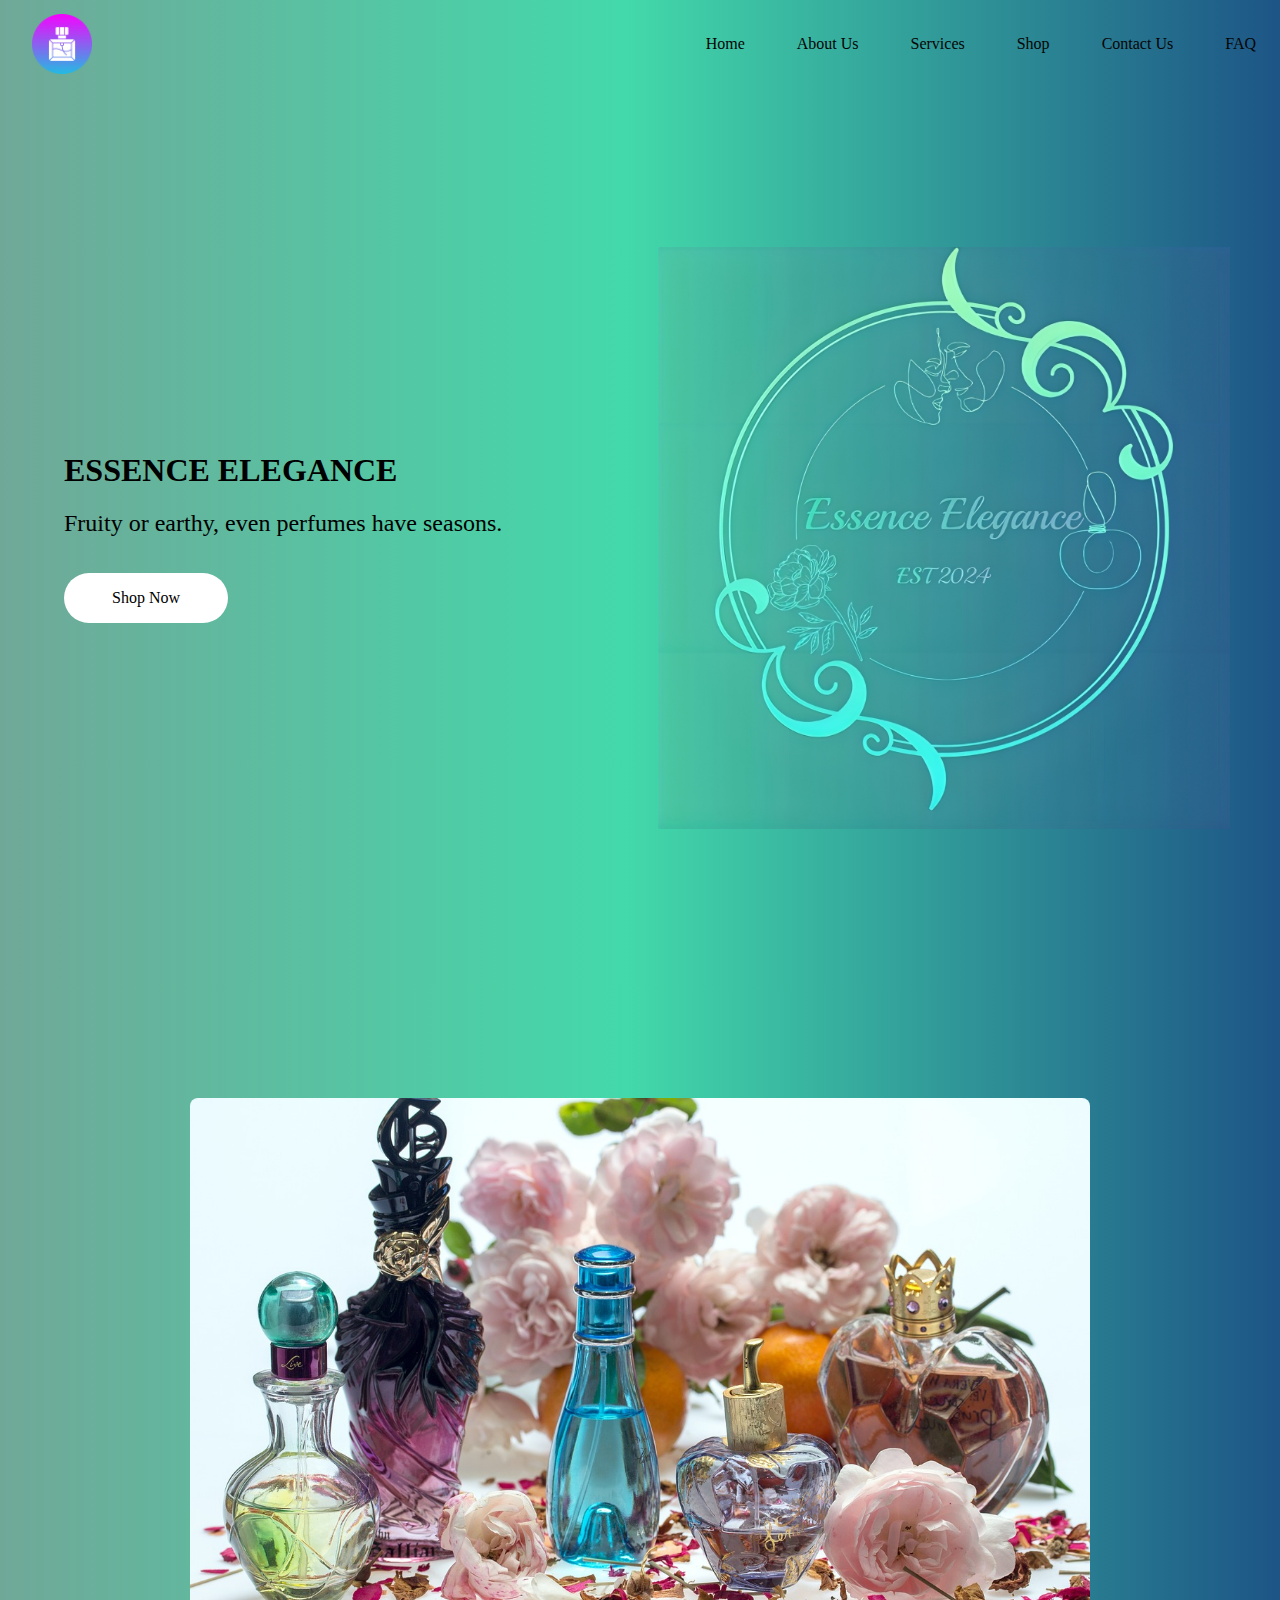
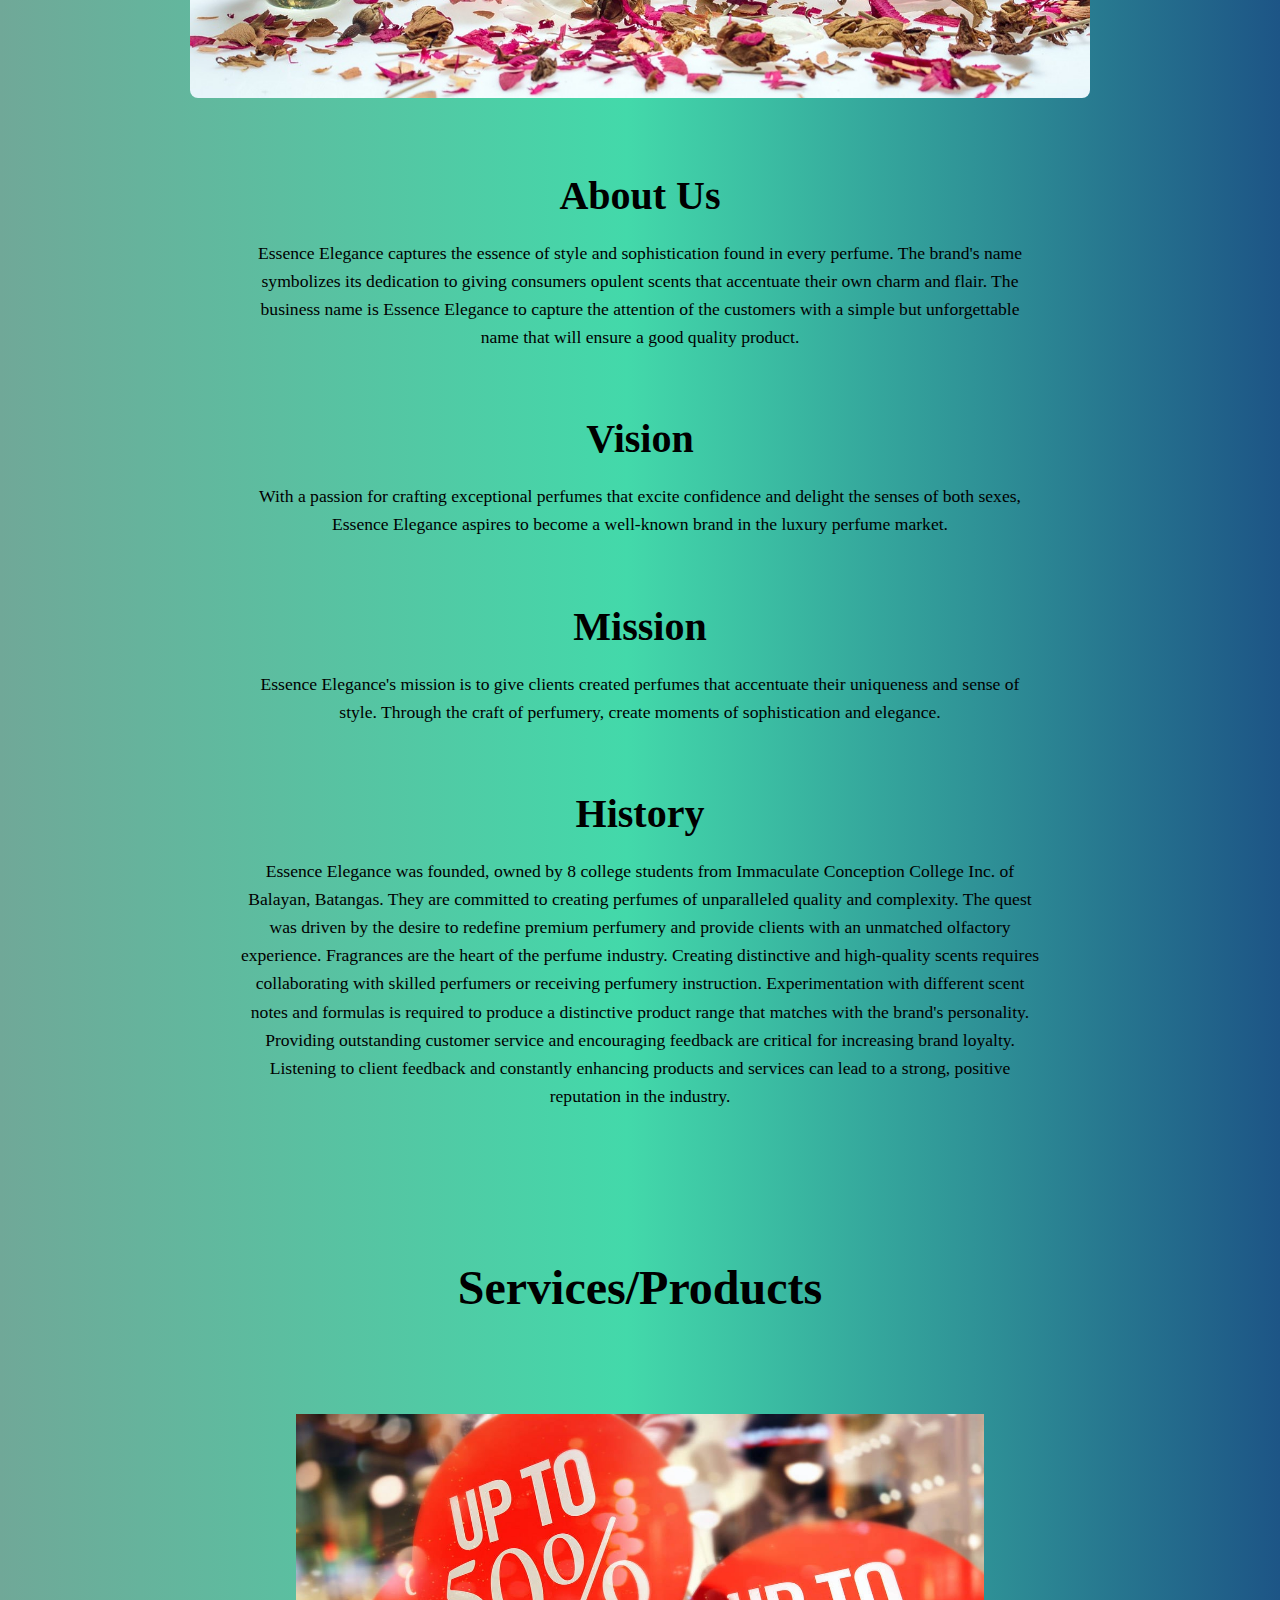
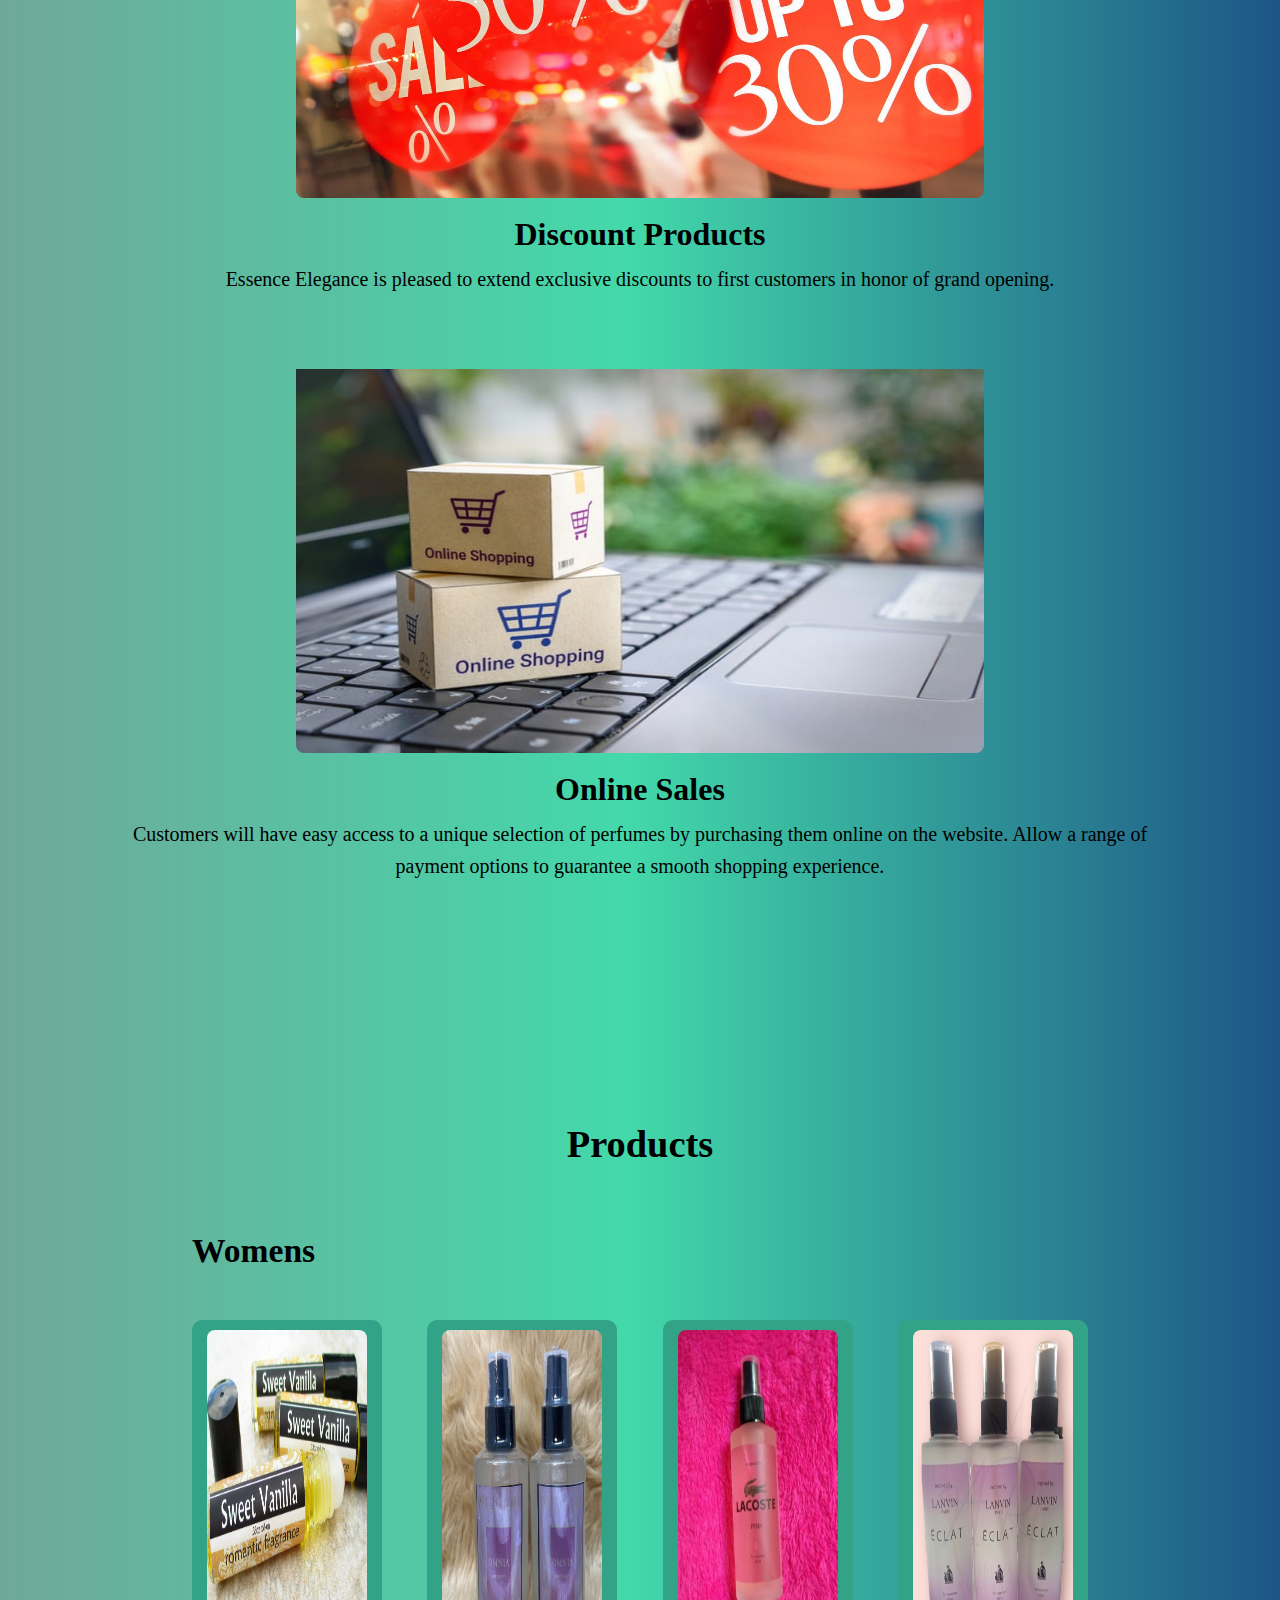
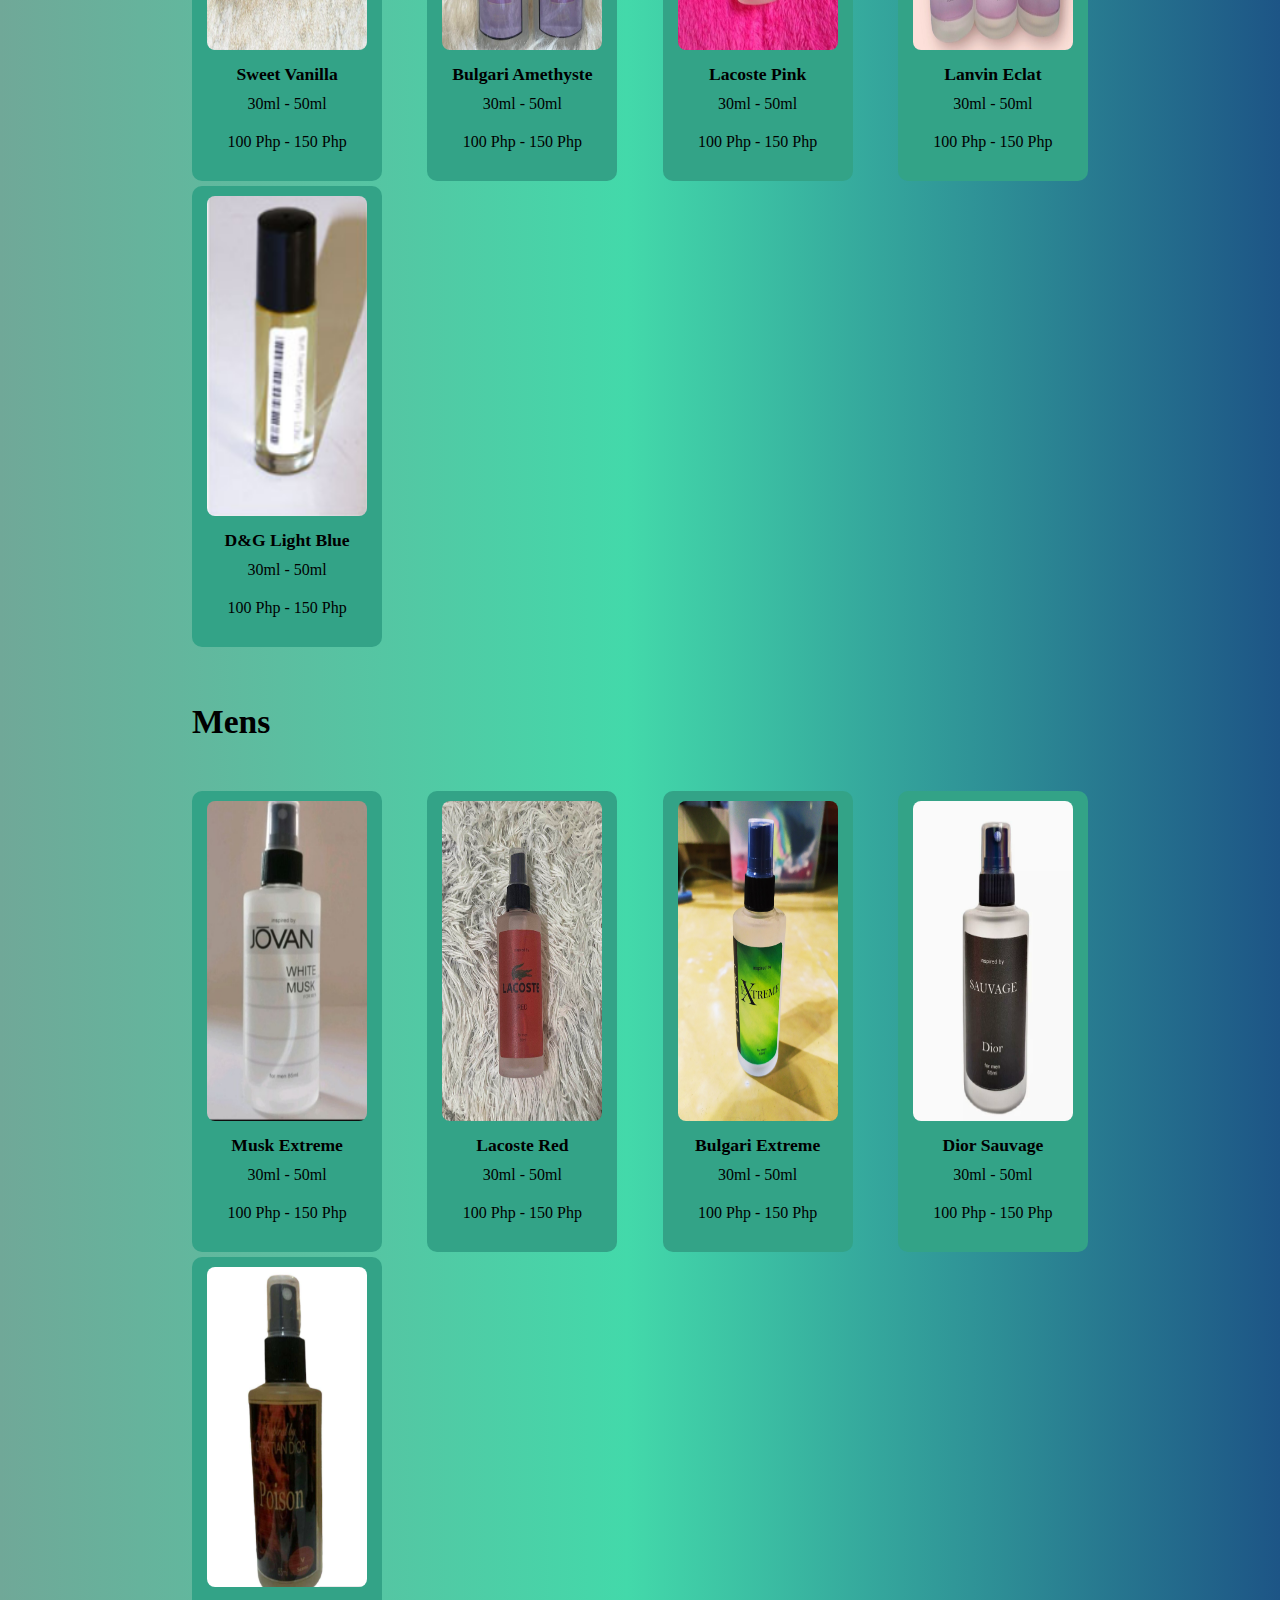
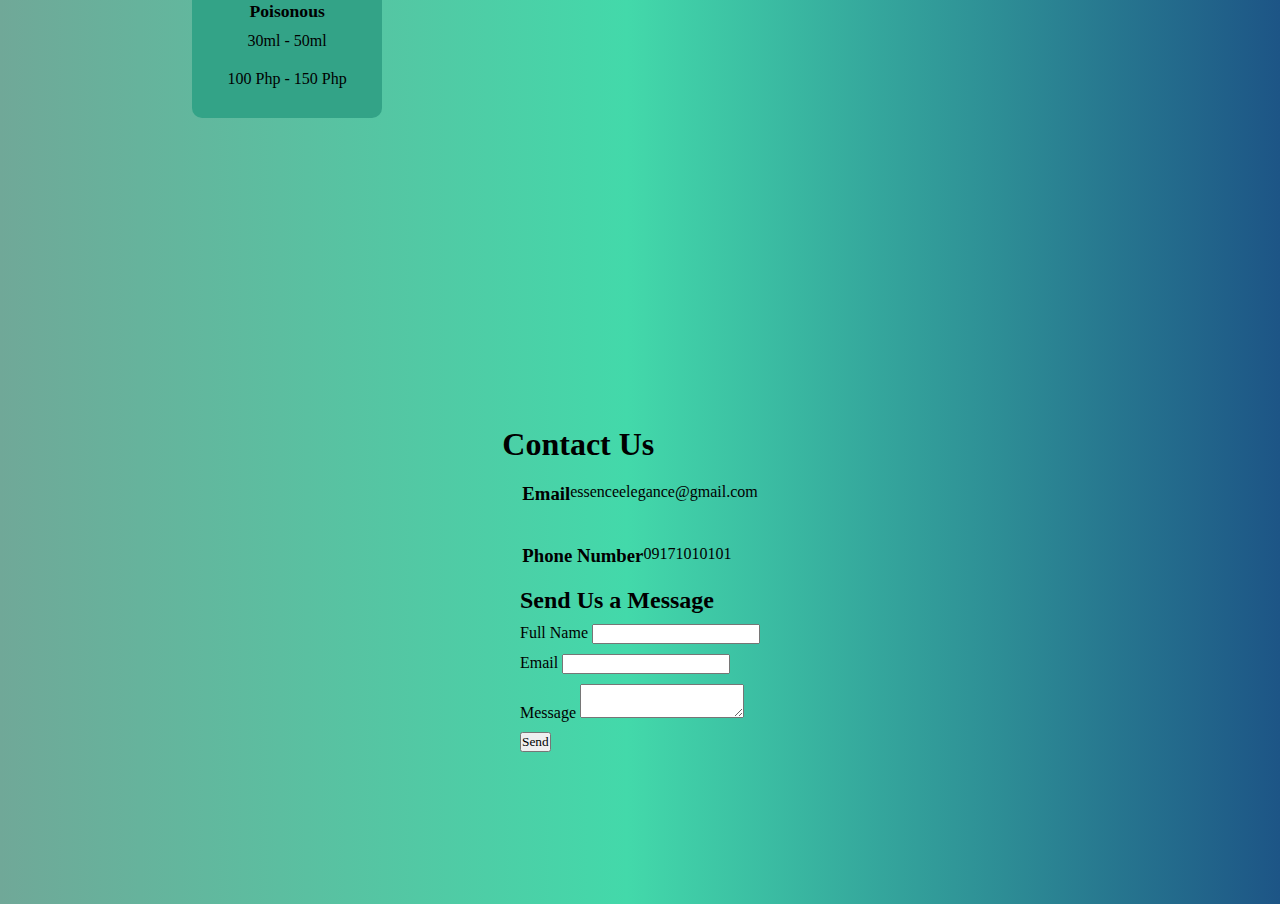
<file: index.html>
<!DOCTYPE html>
<html lang="en">
<head>
    <meta charset="UTF-8">
    <meta name="viewport" content="width=device-width, initial-scale=1.0">
    <title>Cologne</title> <!--title of website-->
    <link rel="stylesheet" href="style.css"> <!--link used to connect to css code-->
</head>
<body>
    <nav>
        <div class="logo"><img src="perfume.png"></div>
        <div class="nav-items"> <!--Nav bar-->
            <a class="active" href="index.html">Home</a>
            <a href="about_us.html">About Us</a>
            <a href="services.html">Services</a>
            <a href="shop.html">Shop</a>
            <a href="contact_us.html">Contact Us</a>
            <a href="faq.html">FAQ</a>
        </div>
    </nav>
    <section class="hero">
        <div class="hero-container">
            <div class="column-left">
                <h1>ESSENCE ELEGANCE</h1>
                <p>Fruity or earthy, even perfumes have seasons.</p>
                <button>Shop Now</button>
            </div>
            <div class="column-right">
                <img src="./logo.png" alt="illustration" class="hero-image"/>
            </div>
        </div>
    </section>
</body>
</html>

<section class="about">
    <div class="row2">
        <div class="about-col">  
            <img src="./still-life-1460067_1280.jpg" alt="Random picture">
        </div>
    </div>
    
    <h1>About Us</h1>
    <p>Essence Elegance captures the essence of style and sophistication found in every perfume. 
        The brand's name symbolizes its dedication to giving consumers opulent scents that accentuate their own charm and flair. 
        The business name is Essence Elegance to capture the attention 
        of the customers with a simple but unforgettable name that will ensure a good quality product.</p>

    <h2>Vision</h2>
    <p>With a passion for crafting exceptional perfumes that excite confidence and delight the senses of both sexes, 
        Essence Elegance aspires to become a well-known brand in the luxury perfume market.</p>

    <h3>Mission</h3>
    <p>Essence Elegance's mission is to give clients created perfumes that accentuate their uniqueness and sense of style. 
        Through the craft of perfumery, create moments of sophistication and elegance.</p>

    <h4>History</h4>
    <p>Essence Elegance was founded, owned by 8 college students from Immaculate Conception College Inc. of Balayan, Batangas. 
    They are committed to creating perfumes of unparalleled quality and complexity.
    The quest was driven by the desire to redefine premium perfumery and provide clients with an unmatched olfactory experience. 
    Fragrances are the heart of the perfume industry.
    Creating distinctive and high-quality scents requires collaborating with skilled perfumers or receiving perfumery instruction. 
    Experimentation with different scent notes and formulas is required to produce a distinctive product range that matches with the brand's personality.
    Providing outstanding customer service and encouraging feedback are critical for increasing brand loyalty. 
    Listening to client feedback and constantly enhancing products and services can lead to a strong, positive reputation in the industry.</p>
</section>

<section class="services">
    <h1>Services/Products</h1>

    <div class="row1">
        <div class="services-col">
            <img src="./01f194e5-b94e-4802-afcb-baa24a6fbf8e.jfif" alt="Discount Prices">
            <h2>Discount Products</h3>
            <p>Essence Elegance is pleased to extend exclusive discounts to first customers in honor of grand opening.</p>
        </div>
        <div class="services-col2">
            <img src="./4f2164e5-0597-4ecf-a2fb-48b41086fe48.jfif" alt="Online Shopping">
            <h3>Online Sales</h3>
            <p>Customers will have easy access to a unique selection of perfumes by purchasing them online on the website. 
            Allow a range of payment options to guarantee a smooth shopping experience.</p>
        </div>
    </div>
</section>

<section class="shop">
    <h2>Products</h2>
    <h1>Womens</h1>

    <div class="row1">
        <div class="shop-col">
            <img src="sweet vanilla.PNG" alt="Random picture">
            <h3>Sweet Vanilla</h3>
            <p>30ml - 50ml</p>
            <p>100 Php - 150 Php</p>
    </div>
        <div class="shop-col">
            <img src="Bulgari 50ml.PNG" alt="Random picture">
            <h3>Bulgari Amethyste</h3>
            <p>30ml - 50ml</p>
            <p>100 Php - 150 Php</p>
    </div>
        <div class="shop-col">
            <img src="lacoste pink.jpg" alt="Random picture">
            <h3>Lacoste Pink</h3>
            <p>30ml - 50ml</p>
            <p>100 Php - 150 Php</p>
    </div>
        <div class="shop-col">
            <img src="lanvin eclat.PNG" alt="Random picture">
            <h3>Lanvin Eclat</h3>
            <p>30ml - 50ml</p>
            <p>100 Php - 150 Php</p>
    </div>
        <div class="shop-col">
            <img src="D&Glight blue.PNG" alt="Random picture">
            <h3>D&G Light Blue</h3>
            <p>30ml - 50ml</p>
            <p>100 Php - 150 Php</p>        
        </div>
    </div>

    <h1>Mens</h1>

    <div class="row1">
        <div class="shop-col">
            <img src="musk.PNG" alt="Random picture">
            <h3>Musk Extreme</h3>
            <p>30ml - 50ml</p>
            <p>100 Php - 150 Php</p>
    </div>
        <div class="shop-col">
            <img src="lacoste red.jpg" alt="Random picture">
            <h3>Lacoste Red</h3>
            <p>30ml - 50ml</p>
            <p>100 Php - 150 Php</p>
    </div>
        <div class="shop-col">
            <img src="Bulgari Extreme.jpg" alt="Random picture">
            <h3>Bulgari Extreme</h3>
            <p>30ml - 50ml</p>
            <p>100 Php - 150 Php</p>
    </div>
        <div class="shop-col">
            <img src="dior sauvage.PNG" alt="Random picture">
            <h3>Dior Sauvage</h3>
            <p>30ml - 50ml</p>
            <p>100 Php - 150 Php</p>
    </div>
        <div class="shop-col">
            <img src="poisonous.PNG" alt="Random picture">
            <h3>Poisonous</h3>
            <p>30ml - 50ml</p>
            <p>100 Php - 150 Php</p>        
        </div>
    </div>
</section>

<section class="contact-section">
    <div class="container">
        <!-- Contact Details -->
        <div class="contact-details">
            <h1>Contact Us</h1>
            <div class="contact-box">
                <div class="box">
                    <h3>Email</h3>
                    <p>essenceelegance@gmail.com</p>
                </div>
                <div class="box">
                    <h3>Phone Number</h3>
                    <p>09171010101</p>
                </div>
            </div>
        </div>

        <!-- Contact Form -->
        <div class="contact-form">
            <form action="#" method="POST">
                <h2>Send Us a Message</h2>
                <div class="inputbox">
                    <label for="name">Full Name</label>
                    <input type="text" id="name" name="name" required>
                </div>
                <div class="inputbox">
                    <label for="email">Email</label>
                    <input type="email" id="email" name="email" required>
                </div>
                <div class="inputbox">
                    <label for="message">Message</label>
                    <textarea id="message" name="message" required></textarea>
                </div>
                <div class="inputbox">
                    <input type="submit" value="Send">
                </div>
            </form>
        </div>
    </div>
</section>
</file>
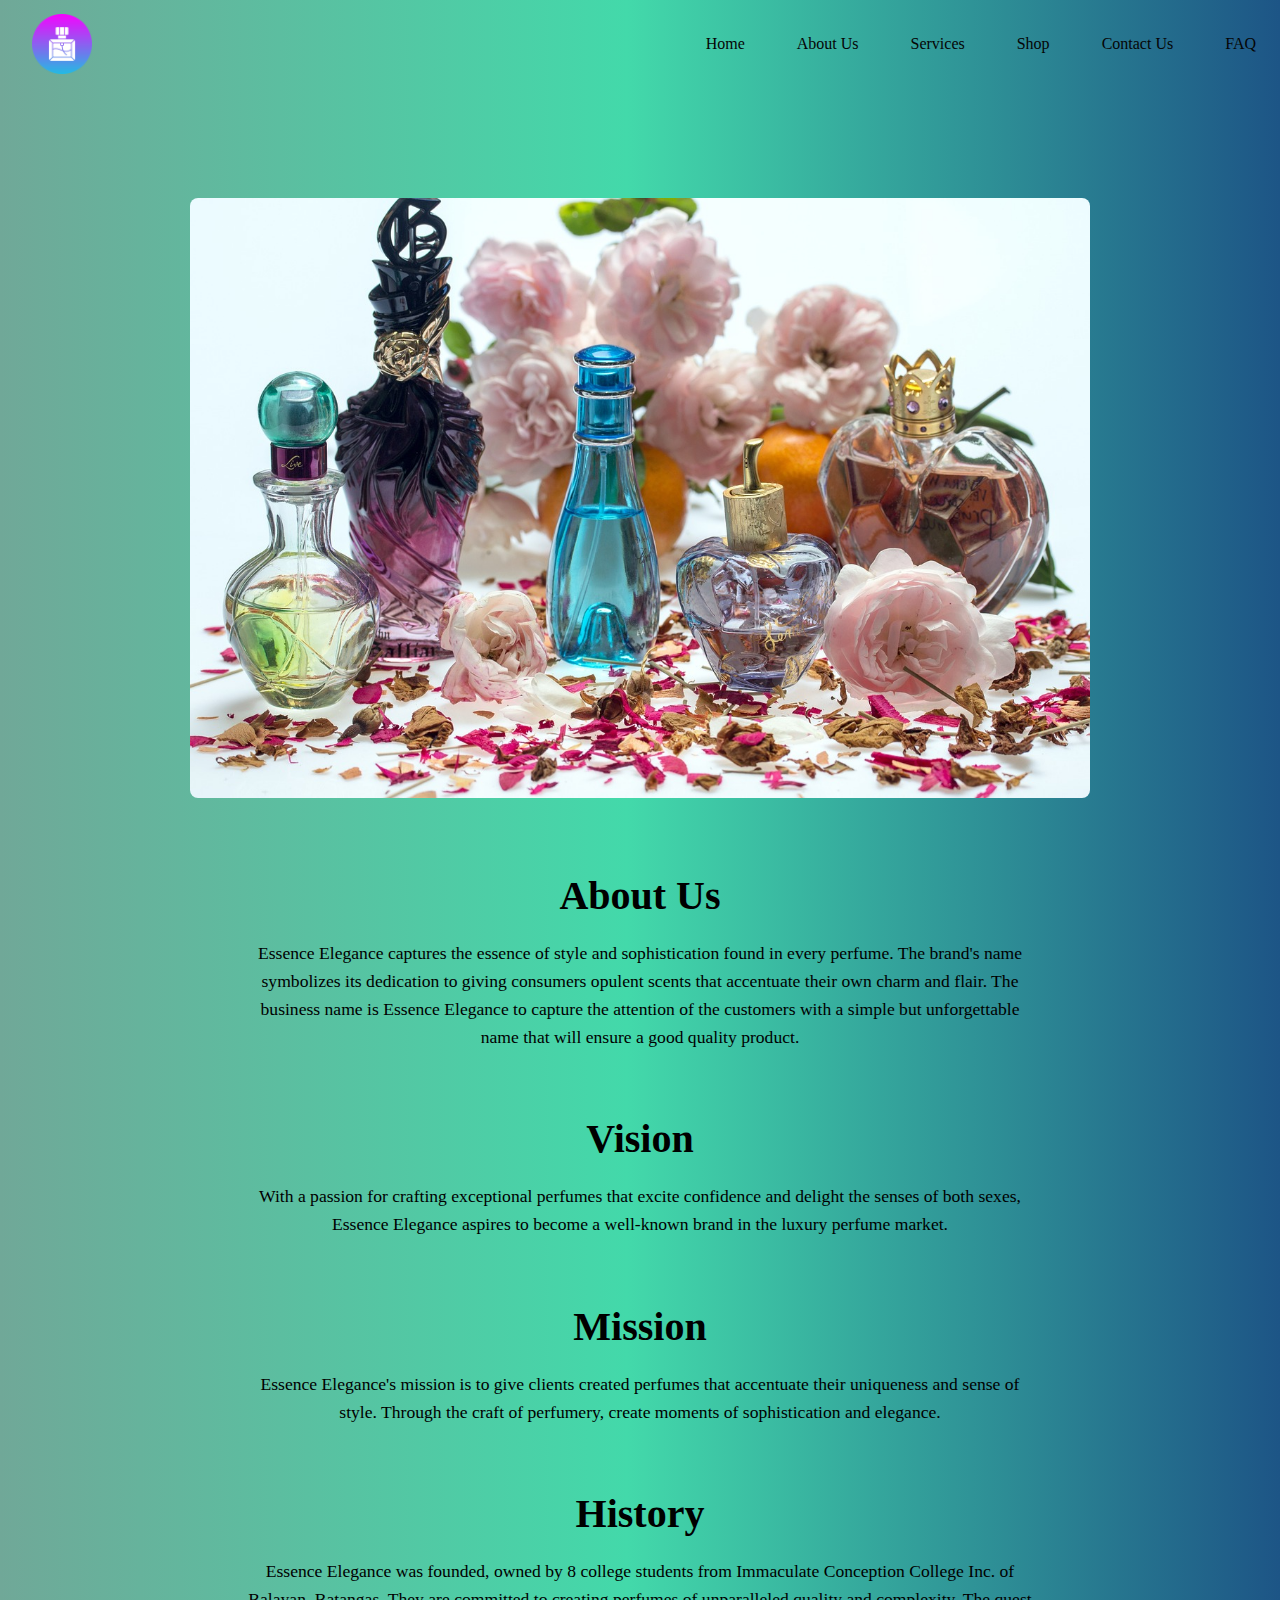
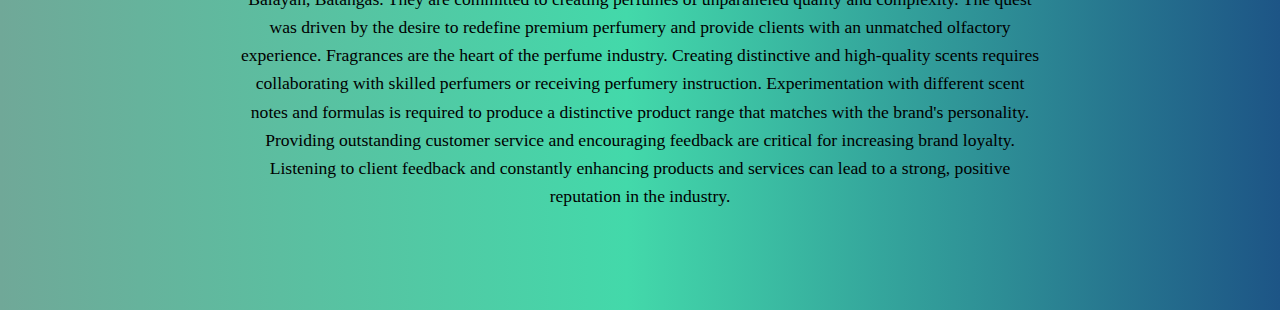
<file: about_us.html>
<!DOCTYPE html>
<html lang="en">
<head>
    <meta charset="UTF-8">
    <meta name="viewport" content="width=device-width, initial-scale=1.0">
    <title>Cologne</title> <!--title of website-->
    <link rel="stylesheet" href="style.css"> <!--link used to connect to css code-->
</head>
<body>
    <nav>
        <div class="logo"><img src="perfume.png"></div>

        <div class="nav-items"> <!--Nav bar-->
            <a class="active" href="index.html">Home</a>
            <a href="about_us.html">About Us</a>
            <a href="services.html">Services</a>
            <a href="shop.html">Shop</a>
            <a href="contact_us.html">Contact Us</a>
            <a href="faq.html">FAQ</a>
        </div>
    </nav>

    <main>
        <section class="about">
            <div class="row2">
                <div class="about-col">  
                    <img src="./still-life-1460067_1280.jpg" alt="Random picture">
                </div>
            </div>
            
            <h1>About Us</h1>
            <p>Essence Elegance captures the essence of style and sophistication found in every perfume. 
                The brand's name symbolizes its dedication to giving consumers opulent scents that accentuate their own charm and flair. 
                The business name is Essence Elegance to capture the attention 
                of the customers with a simple but unforgettable name that will ensure a good quality product.</p>

            <h2>Vision</h2>
            <p>With a passion for crafting exceptional perfumes that excite confidence and delight the senses of both sexes, 
                Essence Elegance aspires to become a well-known brand in the luxury perfume market.</p>

            <h3>Mission</h3>
            <p>Essence Elegance's mission is to give clients created perfumes that accentuate their uniqueness and sense of style. 
                Through the craft of perfumery, create moments of sophistication and elegance.</p>

            <h4>History</h4>
            <p>Essence Elegance was founded, owned by 8 college students from Immaculate Conception College Inc. of Balayan, Batangas. 
            They are committed to creating perfumes of unparalleled quality and complexity.
            The quest was driven by the desire to redefine premium perfumery and provide clients with an unmatched olfactory experience. 
            Fragrances are the heart of the perfume industry.
            Creating distinctive and high-quality scents requires collaborating with skilled perfumers or receiving perfumery instruction. 
            Experimentation with different scent notes and formulas is required to produce a distinctive product range that matches with the brand's personality.
            Providing outstanding customer service and encouraging feedback are critical for increasing brand loyalty. 
            Listening to client feedback and constantly enhancing products and services can lead to a strong, positive reputation in the industry.</p>
        </section>
    </main>  
</body>
</html>
</file>
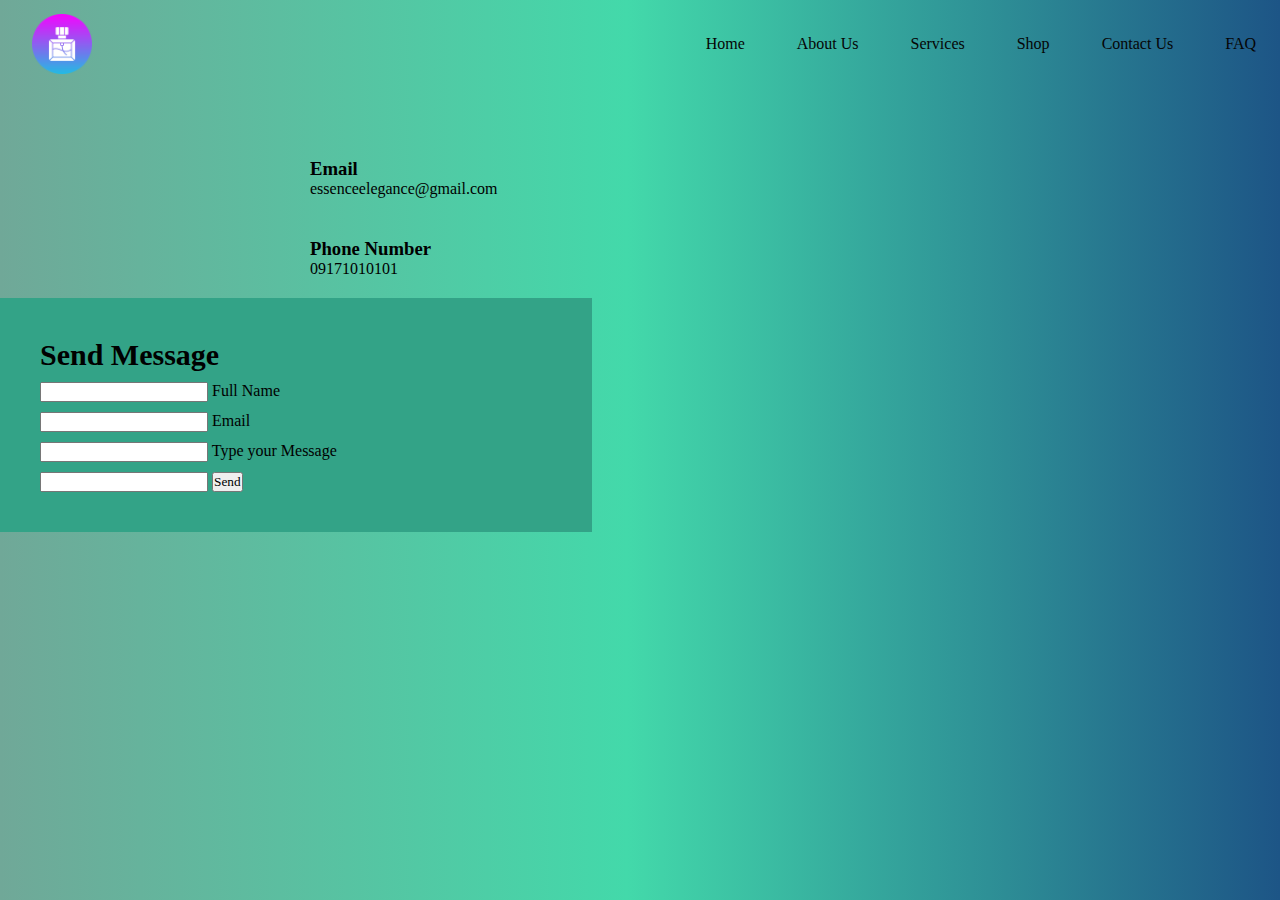
<file: contact_us.html>
<!DOCTYPE html>
<html lang="en">
<head>
    <meta charset="UTF-8">
    <meta name="viewport" content="width=device-width, initial-scale=1.0">
    <title>Cologne</title> <!--title of website-->
    <link rel="stylesheet" href="style.css"> <!--link used to connect to css code-->
</head>
<body>
    <nav>
        <div class="logo"><img src="perfume.png"></div>
        <div class="nav-items"> <!--Nav bar-->
            <a class="active" href="index.html">Home</a>
            <a href="about_us.html">About Us</a>
            <a href="services.html">Services</a>
            <a href="shop.html">Shop</a>
            <a href="contact_us.html">Contact Us</a>
            <a href="faq.html">FAQ</a>
        </div>
    </nav>
    
<section>
        <div class="container1">
            <div class="contact1">
                <div class="box">
                    <div class="text">
                        <h3>Email</h3>
                        <p>essenceelegance@gmail.com</p>
                    </div>   
                </div>
                <div class="box">
                    <div class="text">
                        <h3>Phone Number</h3>
                        <p>09171010101</p>
                    </div>
                </div>   
            </div>
        </div>
        <div class="contactForm">
            <form>
                <h2>Send Message</h2>
                <div class="inputbox">
                    <input type="text" name="" required="required">
                    <span>Full Name</span>
                </div>
                <div class="inputbox">
                    <input type="text" name="" required="required">
                    <span>Email</span>
                </div>
                <div class="inputbox">
                    <input type="text" name="" required="required">
                    <span>Type your Message</span>
                </div>
                <div class="inputbox">
                    <input type="text" name="" required="required">
                    <input type="Submit" name="" value="Send" >
            </form>
        </div>
    </div>
</section>
</body>
</html>
</file>
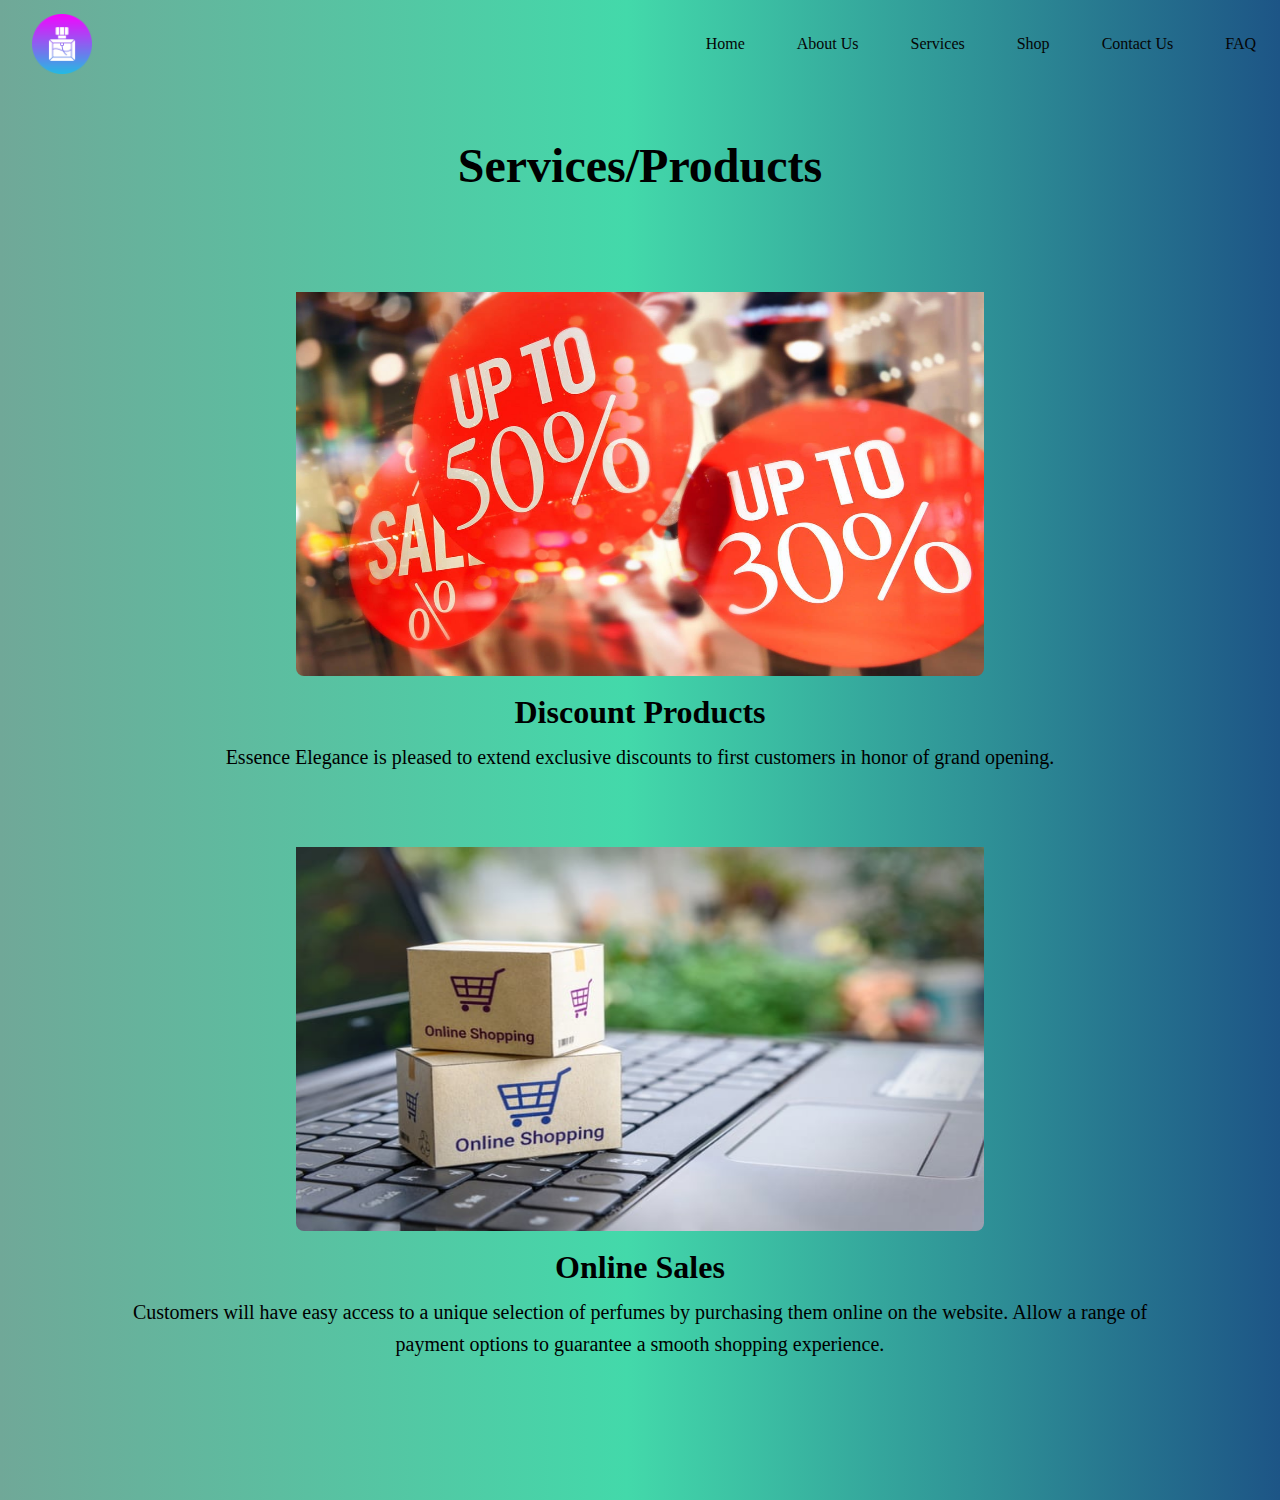
<file: services.html>
<!DOCTYPE html>
<html lang="en">
<head>
    <meta charset="UTF-8">
    <meta name="viewport" content="width=device-width, initial-scale=1.0">
    <title>Cologne</title> <!--title of website-->
    <link rel="stylesheet" href="style.css"> <!--link used to connect to css code-->
</head>
<body>
    <nav>
        <div class="logo"><img src="perfume.png"></div>
        <div class="nav-items"> <!--Nav bar-->
            <a class="active" href="index.html">Home</a>
            <a href="about_us.html">About Us</a>
            <a href="services.html">Services</a>
            <a href="shop.html">Shop</a>
            <a href="contact_us.html">Contact Us</a>
            <a href="faq.html">FAQ</a>
        </div>
    </nav>

    <main>
        <section class="services">
            <h1>Services/Products</h1>
    
            <div class="row1">
                <div class="services-col">
                    <img src="./01f194e5-b94e-4802-afcb-baa24a6fbf8e.jfif" alt="Discount Prices">
                    <h3>Discount Products</h3>
                    <p>Essence Elegance is pleased to extend exclusive discounts to first customers in honor of grand opening.</p>
                </div>
                <div class="services-col2">
                    <img src="./4f2164e5-0597-4ecf-a2fb-48b41086fe48.jfif" alt="Online Shopping">
                    <h3>Online Sales</h3>
                    <p>Customers will have easy access to a unique selection of perfumes by purchasing them online on the website. 
                    Allow a range of payment options to guarantee a smooth shopping experience.</p>
                </div>
            </div>
    </section>
    </main>  
</body>
</html>
</file>
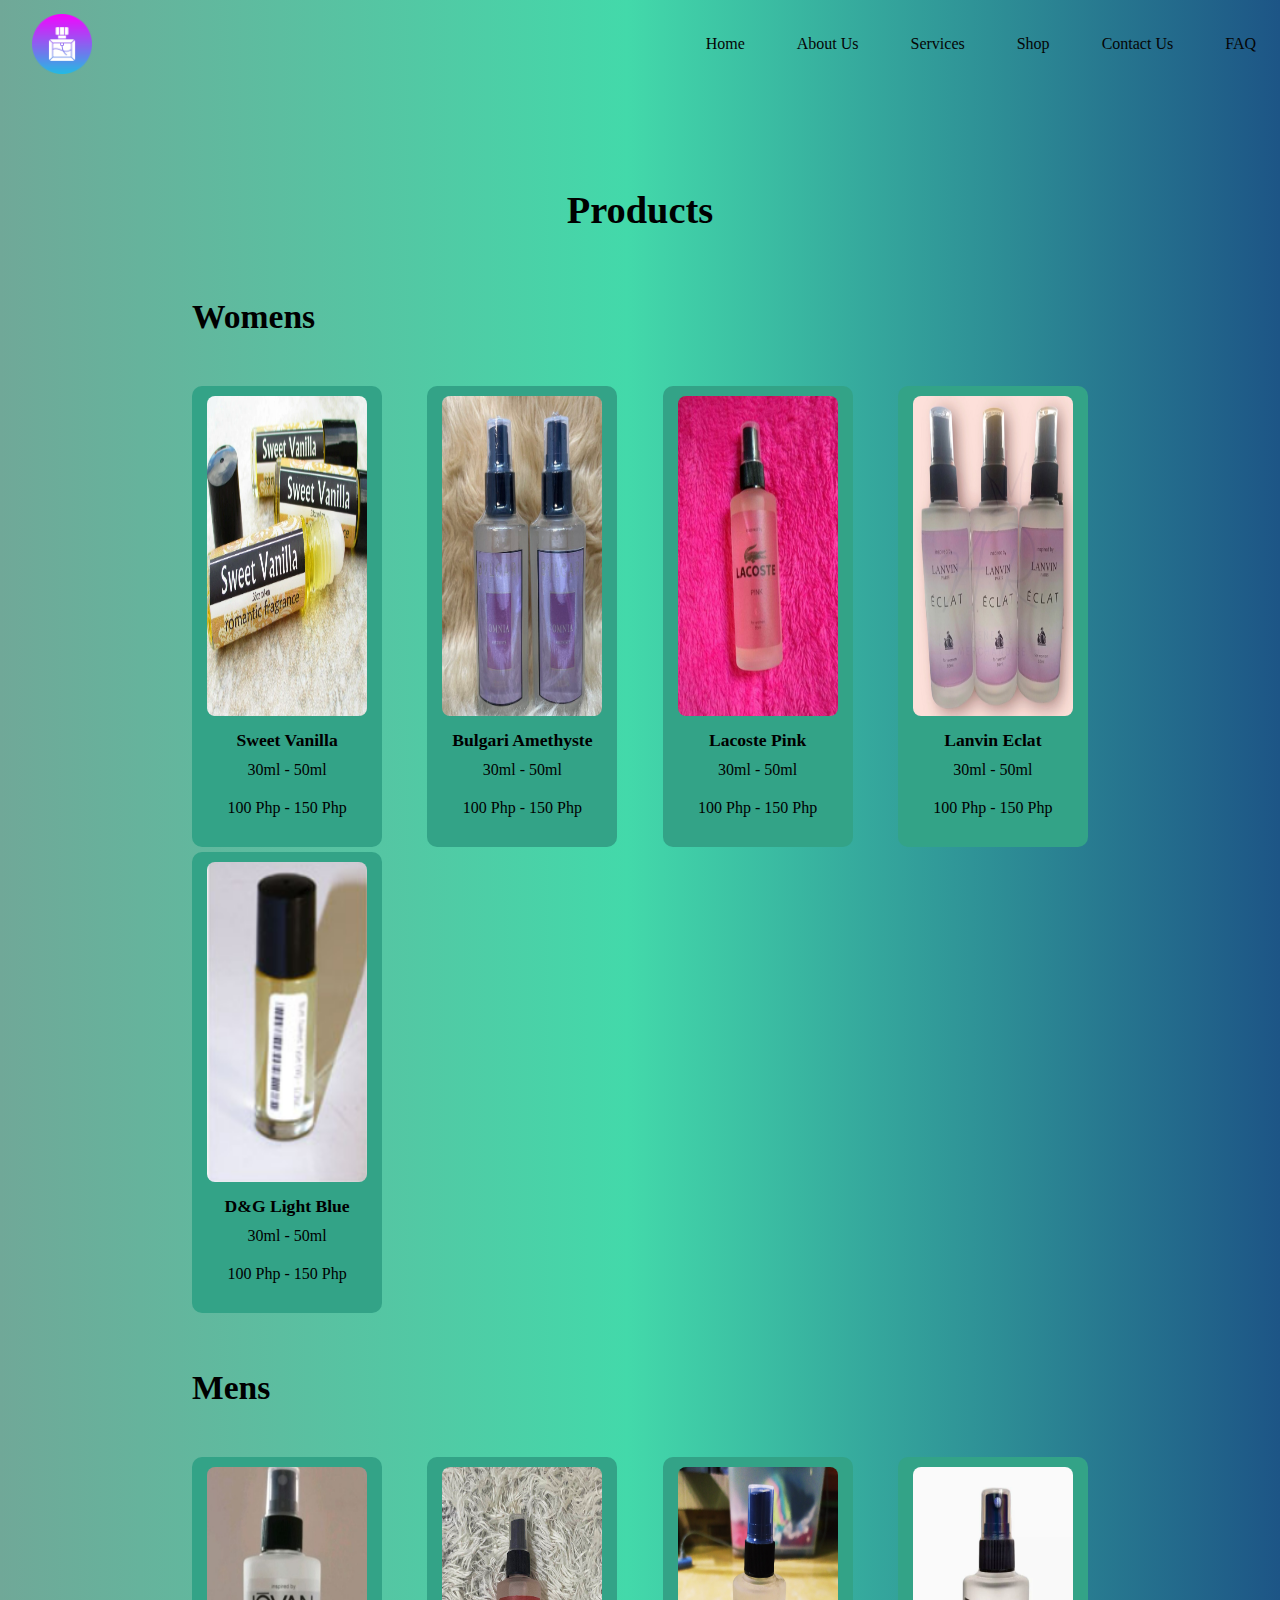
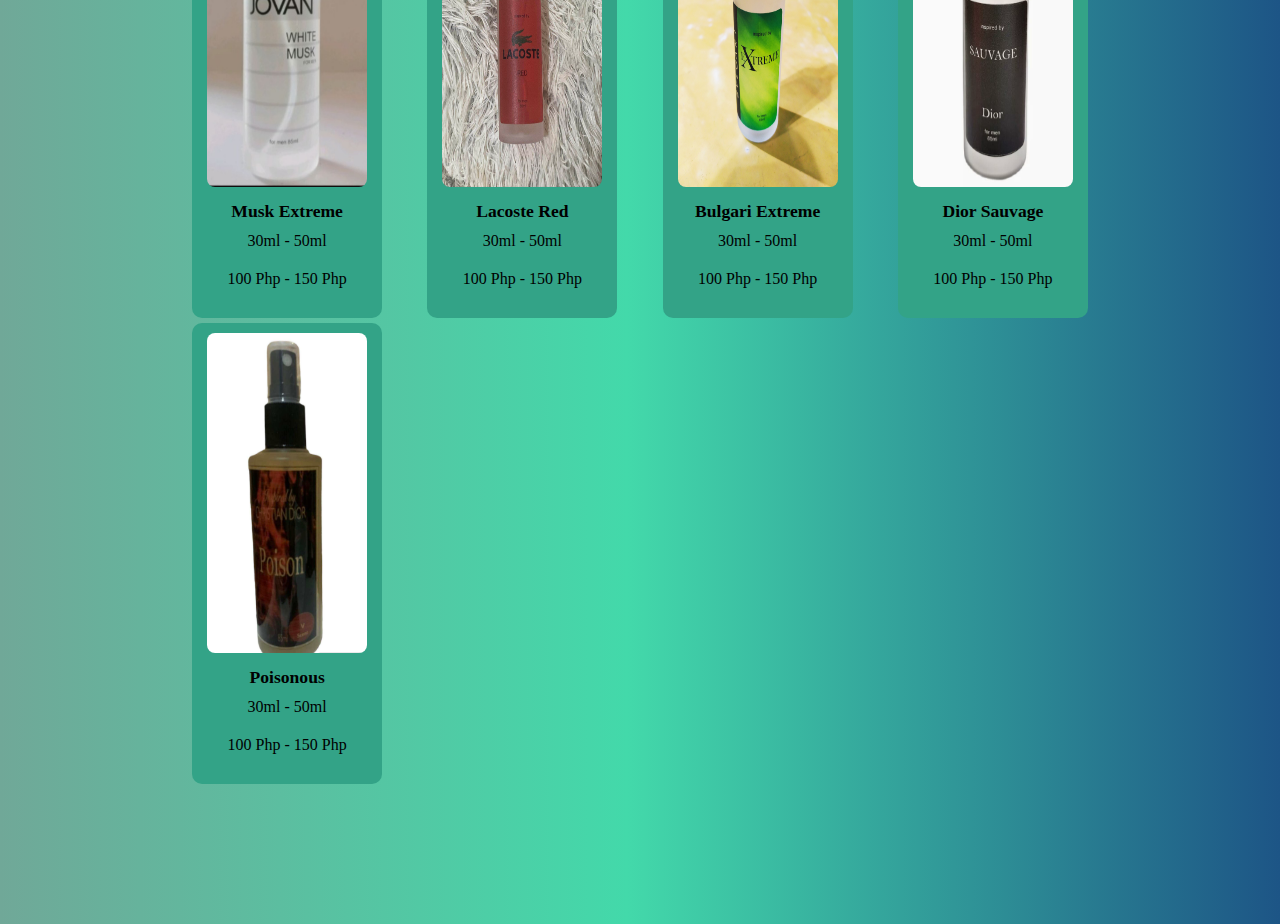
<file: shop.html>
<!DOCTYPE html>
<html lang="en">
<head>
    <meta charset="UTF-8">
    <meta name="viewport" content="width=device-width, initial-scale=1.0">
    <title>Cologne</title> <!--title of website-->
    <link rel="stylesheet" href="style.css"> <!--link used to connect to css code-->
</head>
<body>
    <nav>
        <div class="logo"><img src="perfume.png"></div>
        <div class="nav-items"> <!--Nav bar-->
            <a class="active" href="index.html">Home</a>
            <a href="about_us.html">About Us</a>
            <a href="services.html">Services</a>
            <a href="shop.html">Shop</a>
            <a href="contact_us.html">Contact Us</a>
            <a href="faq.html">FAQ</a>
        </div>
    </nav>

    <main>
        <section class="shop">
            <h2>Products</h2>
            <h1>Womens</h1>
    
            <div class="row1">
                <div class="shop-col">
                    <img src="sweet vanilla.PNG" alt="Random picture">
                    <h3>Sweet Vanilla</h3>
                    <p>30ml - 50ml</p>
                    <p>100 Php - 150 Php</p>
            </div>
                <div class="shop-col">
                    <img src="Bulgari 50ml.PNG" alt="Random picture">
                    <h3>Bulgari Amethyste</h3>
                    <p>30ml - 50ml</p>
                    <p>100 Php - 150 Php</p>
            </div>
                <div class="shop-col">
                    <img src="lacoste pink.jpg" alt="Random picture">
                    <h3>Lacoste Pink</h3>
                    <p>30ml - 50ml</p>
                    <p>100 Php - 150 Php</p>
            </div>
                <div class="shop-col">
                    <img src="lanvin eclat.PNG" alt="Random picture">
                    <h3>Lanvin Eclat</h3>
                    <p>30ml - 50ml</p>
                    <p>100 Php - 150 Php</p>
            </div>
                <div class="shop-col">
                    <img src="D&Glight blue.PNG" alt="Random picture">
                    <h3>D&G Light Blue</h3>
                    <p>30ml - 50ml</p>
                    <p>100 Php - 150 Php</p>        
                </div>
            </div>

            <h1>Mens</h1>
    
            <div class="row1">
                <div class="shop-col">
                    <img src="musk.PNG" alt="Random picture">
                    <h3>Musk Extreme</h3>
                    <p>30ml - 50ml</p>
                    <p>100 Php - 150 Php</p>
            </div>
                <div class="shop-col">
                    <img src="lacoste red.jpg" alt="Random picture">
                    <h3>Lacoste Red</h3>
                    <p>30ml - 50ml</p>
                    <p>100 Php - 150 Php</p>
            </div>
                <div class="shop-col">
                    <img src="Bulgari Extreme.jpg" alt="Random picture">
                    <h3>Bulgari Extreme</h3>
                    <p>30ml - 50ml</p>
                    <p>100 Php - 150 Php</p>
            </div>
                <div class="shop-col">
                    <img src="dior sauvage.PNG" alt="Random picture">
                    <h3>Dior Sauvage</h3>
                    <p>30ml - 50ml</p>
                    <p>100 Php - 150 Php</p>
            </div>
                <div class="shop-col">
                    <img src="poisonous.PNG" alt="Random picture">
                    <h3>Poisonous</h3>
                    <p>30ml - 50ml</p>
                    <p>100 Php - 150 Php</p>        
                </div>
            </div>
    </section>
    </main>  
</body>
</html>
</file>
<file: style.css>
*{
    margin: 0;
    padding: 0;
    font-family: 'Georgia', serif;
}

/* Ensure the background covers the whole page */
html, body {
    height: 100%;   /* Ensure the page takes up full height */
    margin: 0;      /* Remove default margin */
    background: linear-gradient(90deg, rgb(112, 168, 152) 0%, rgb(67, 217, 170) 49%, rgb(29, 85, 134) 100%);  /* You can use a solid color or a gradient */
}

/*) to adjust the navigation bar (*/
nav{
    background-color: transparent;
    display: flex;
    justify-content: center;
    align-items: center;
    padding: 0.6rem calc((100vw - 1300px) / 2);
}

nav .logo {
    flex:1;
}
/*) to adjust the icon/logo (*/
nav img {
    width: 60px;
    padding: 0 2rem;
    margin-top: 0.3rem;
}

/*) control over navigation button (*/
nav a{
    text-decoration: none;
    color: rgb(5, 5, 5);
    padding: 0 1.5rem;
}

.hero {
    background: rgb(67,202,161);
    background: linear-gradient(90deg, rgb(112, 168, 152) 0%, rgb(67, 217, 170) 49%, rgb(29, 85, 134) 100%);
    width: 100%;                /* Ensure it takes up the full width of the viewport */
    height: 100vh;              /* Set the height to 100% of the viewport height */
    display: flex;              /* Use flex to center the content vertically and horizontally */
    justify-content: center;    /* Center horizontally */
    align-items: center;        /* Center vertically */
}

.hero-container {
    display: grid;
    grid-template-columns: 1fr 1fr;
    height: 100%;               /* Ensure the container fills the height of the .hero */
    width: 100%;                /* Make sure the container fills the width of .hero */
    padding: 0 2rem;            /* Adjust padding as needed */
    max-width: 1300px;          /* Keeps content centered and prevents it from stretching too far */
}

.column-left {
    display: flex;
    flex-direction: column;
    justify-content: center;
    align-items: flex-start;
    color: rgb(0, 0, 0);
    padding: 0 2rem;
}

.column-left h1 {
    margin-bottom: 1rem;
    font-size: 2rem;
}

.column-left p {
    margin-bottom: 2rem;
    font-size: 1.5rem;
    line-height: 1.5;
}

button {
    padding: 1rem 3rem;
    font-size: 1rem;
    border: none;
    color: rgb(0, 0, 0);
    background: white;
    border-radius: 50px;
    cursor: pointer;
}

button:hover {
    background: rgb(141, 141, 125);
    color: rgb(255, 255, 255);
}

.column-right {
    display: flex;
    justify-content: center;
    align-items: center;
    padding: 0rem 2rem;
}

.hero-image {
    width: 105%;        /* Ensure the image fills most of the column */
    height: auto;       /* Let the height adjust based on aspect ratio */
    max-width: 1900px;   /* Optional: limit the maximum width */
    object-fit: cover;  /* Make sure the image covers the area */
}

.hero-image:hover {
    filter: drop-shadow(1px 10px 15px rgba(17, 98, 169, 0.925));
}



/*-----services-----*/

.services {
    width: 80%;
    margin: 0 auto;
    text-align: center;
    padding-top: 50px;
    padding-bottom: 100px;
}

.services h1{
    font-size: 3rem;
    font-weight: 600;
}

.services-col {
    display: flex;
    flex-direction: column;         /* Stacks the elements vertically inside the column */
    align-items: center;            /* Horizontally centers content inside the column */
    justify-content: center;        /* Vertically centers content inside the column */
    text-align: center;             /* Ensures text inside the columns is centered */
    margin: 0 auto;                 /* Centers the columns horizontally */
    padding: 1rem;
}

.services-col img {
    width: 43rem; /* Makes the image take the full width of the container */
    height: 24rem; /* Maintains the aspect ratio */
    margin: 3px auto; /* Centers the image and adds space around it */
    display: block; /* Makes sure the image behaves like a block-level element */
    border-radius: 8px; /* Optional: rounds the corners of the image */
    padding-top: 5rem;
}

.services h2{
    font-size: 2rem;
    font-weight: 600;
    padding-top: 15px;
}

.services h3{
    font-size: 2rem;
    font-weight: 600;
    padding-top: 15px;
}

.services p {
    color:rgb(0, 0, 0);
    font-size: 20px;
    font-weight: 300;
    line-height: 32px;
    padding-top: 10px;
    text-align: center;
}

.services-col2 img {
    width: 43rem; /* Makes the image take the full width of the container */
    height: 24rem; /* Maintains the aspect ratio */
    margin: 3px auto; /* Centers the image and adds space around it */
    display: block; /* Makes sure the image behaves like a block-level element */
    border-radius: 8px; /* Optional: rounds the corners of the image */
    padding-top: 50px;
    align-items: center;
}



/*------ About -----*/

.about{
    width: 80%;
    margin:auto;
    text-align: center;
    padding: 100px 100px; /* Adds padding around the section */
}

.about h1 {
    font-size: 2.5em;
    color: #000000;
    margin-bottom: 20px;
    padding-top: 4rem;
}

.about h2 {
    font-size: 2.5em;
    color: #000000;
    margin-bottom: 20px;
    padding-top: 4rem;
}

.about h3 {
    font-size: 2.5em;
    color: #000000;
    margin-bottom: 20px;
    padding-top: 4rem;
}

.about h4 {
    font-size: 2.5em;
    color: #000000;
    margin-bottom: 20px;
    padding-top: 4rem;
}

.about p {
    font-size: 1.1em;
    color: #000000;
    line-height: 1.6;
    max-width: 800px;
    margin: 0 auto 0px auto;
}

.about-col img {
    width: 100%; /* Makes the image take the full width of the container */
    height: auto; /* Maintains the aspect ratio */
    max-width: 900px; /* Limits the width for larger images */
    margin: 10px auto; /* Centers the image and adds space around it */
    display: block; /* Makes sure the image behaves like a block-level element */
    border-radius: 8px; /* Optional: rounds the corners of the image */
}



/*-----Shop------*/

.shop {
    width: 70%;
    margin:auto;
    text-align: center;
    padding: 100px 100px; /* Adds padding around the section */
}

.shop h1 {
    font-size: 2.1em;
    color: #000000;
    margin-bottom: 50px;
    padding-top: 1rem;
    text-align: left;
}

.shop h2 {
    font-size: 2.4em;
    color: #000000;
    margin-bottom: 50px;
    text-align: center;
}

.shop p {
    font-size: 1em;
    color: #000000;
    margin-bottom: 20px;
}

.row1 {
    display: flex;
    flex-wrap: wrap;
    justify-content: space-between;
    gap: 5px; /* Space between items */
    margin-bottom: 40px;
}

.shop-col {
    
    width: 19%;
    background-color: #33a387;
    padding: 10px;
    border-radius: 10px;
    text-align: center;
}

/* Style for the images inside each product column */
.shop-col img {
    width: 10rem; /* Makes the image take the full width of the container */
    height: 20rem; 
    border-radius: 8px;
}

/* Product titles */
.shop-col h3 {
    font-size: 1.1rem;
    margin: 10px 0;
}

/* Pricing and volume text */
.shop-col p {
    font-size: 1rem;
    color: #000000;
}



/*-----contact----*/

.container {
    position: relative;
    min-height: 70vh;
    padding-top: 1rem;
    display: flex;
    justify-content: center;
    align-items: center;
    flex-direction: column;
}

.contact {
    max-width: 800px;
    text-align: center;
}

.contact h1{
   font-size: 36px;
   font-weight: bold;
   color: #000000; 
}

.container1 {
    width: 100%;
    display: flex;
    justify-content: center;
    align-items: center;
    margin-top: 50px;
    flex-direction: column;
}

.contact1 {
    width: 700px;
    display: flex;
    flex-direction: column;
}

.box {
    position: relative;
    padding: 20px 20px;
    display: flex;
}

.contactForm {
    width: 40%;
    padding: 40px;
    background: #33a387;
}

.contactForm h2 {
    font-size: 30px;
    color:#000000;
}

.inputbox {
    position: relative;
    width: 100%;
    margin-top: 10px;
}
</file>
